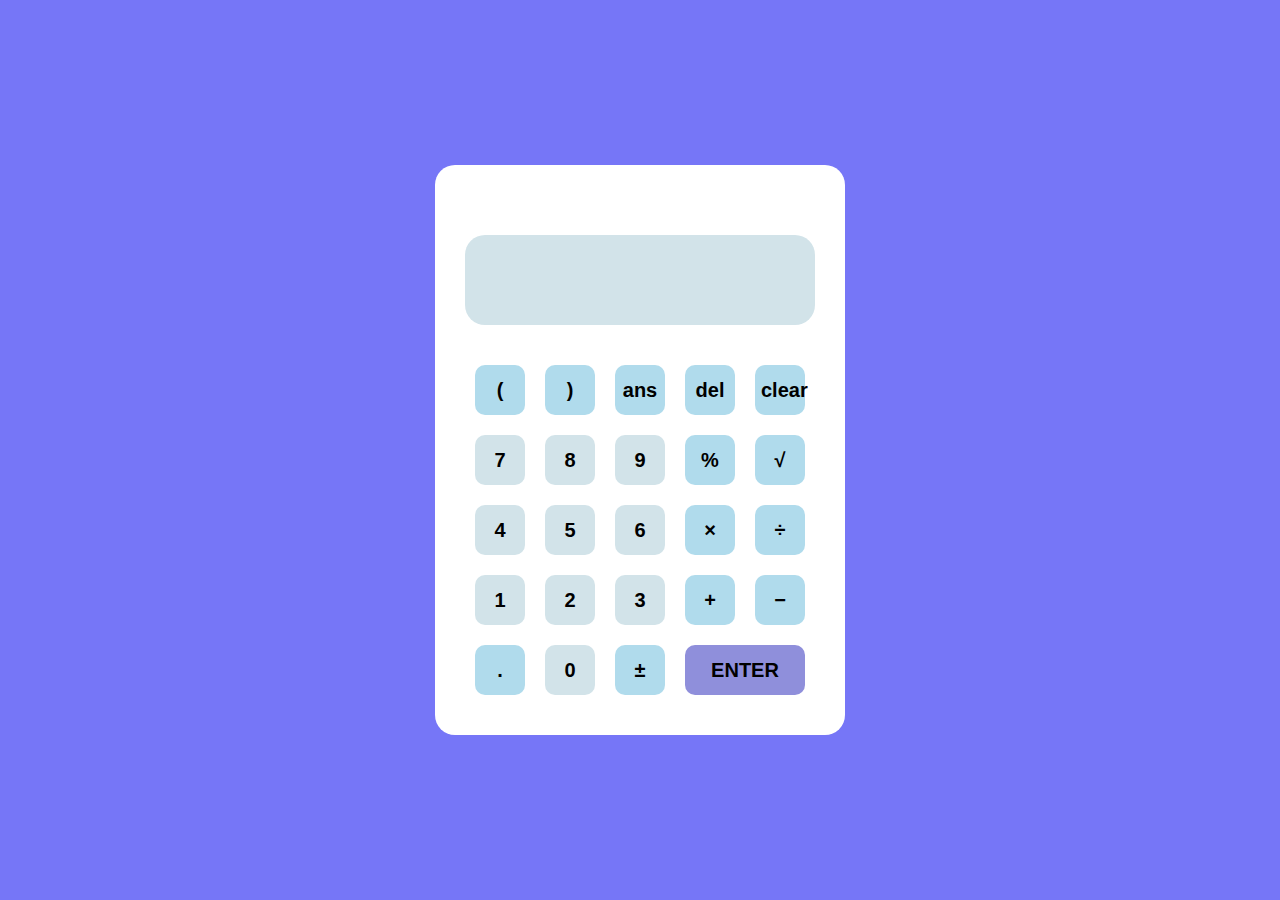
<file: Calculator/index.html>
<!DOCTYPE html>
<html lang="en">
<head>
    <meta charset="UTF-8">
    <meta name="viewport" content="width=device-width, initial-scale=1.0">
    <title>Calculator</title>
    <link rel="stylesheet" href="style.css">
</head>
<body>
    <div class="content">
        <div class="calculator">
            <input type="text" id="display" readonly>
            <button class="operator" id="openBracket">(</button>
            <button class="operator" id="closeBracket">)</button>
            <button class="operator" id="ans">ans</button>
            <button class="operator" id="delete">del</button>
            <button class="operator" id="clear">clear</button>
            <button class="num-btn">7</button>
            <button class="num-btn">8</button>
            <button class="num-btn">9</button>
            <button class="operator" id="percentage">&percnt;</button>
            <button class="operator" id="squareRoot">&radic;</button>
            <button class="num-btn">4</button>
            <button class="num-btn">5</button>
            <button class="num-btn">6</button>
            <button class="operator" id="multiply">&times;</button>
            <button class="operator" id="divide">&divide;</button>
            <button class="num-btn">1</button>
            <button class="num-btn">2</button>
            <button class="num-btn">3</button>
            <button class="operator" id="plus">&plus;</button>
            <button class="operator" id="minus">&minus;</button>
            <button class="operator" id="period">.</button>
            <button class="num-btn">0</button>
            <button class="operator" id="plus-minus">&plusmn;</button>
            <button class="result">ENTER</button>
        </div>
    </div>
    <script src="calculator.js"></script>
</body>
</html>
</file>
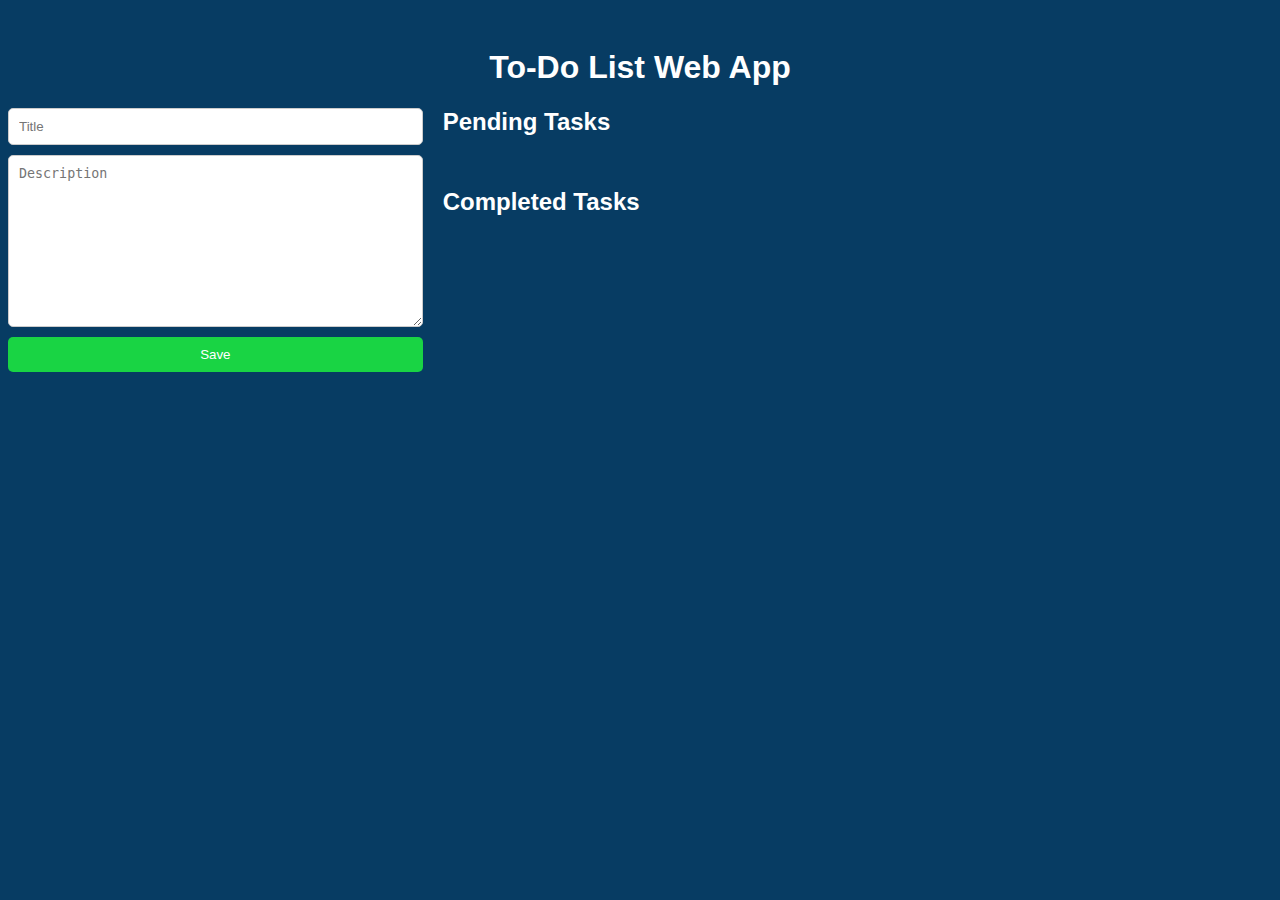
<file: To-do web app/index.html>
<!DOCTYPE html>
<html lang="en">
<head>
    <meta charset="UTF-8">
    <meta name="viewport" content="width=device-width, initial-scale=1.0">
    <title>To-Do List Web App</title>
    <link rel="stylesheet" href="style.css">
</head>
<body>
    <div class="container">
        <h1>To-Do List Web App</h1>
        <div class="content">
            <div class="form_content">
                <form id="taskForm">
                    <input type="text" id="title" placeholder="Title" required>
                    <textarea id="description" placeholder="Description" required></textarea>
                    <button type="submit">Save</button>
                </form>
            </div>
            <div class="task_list">
                <h2>Pending Tasks</h2>
                <ul id="pendingTasks"></ul>
                <h2>Completed Tasks</h2>
                <ul id="completedTasks"></ul>
            </div>
        </div>
    </div>
    <script src="toDoApp.js"></script>
</body>
</html>
</file>
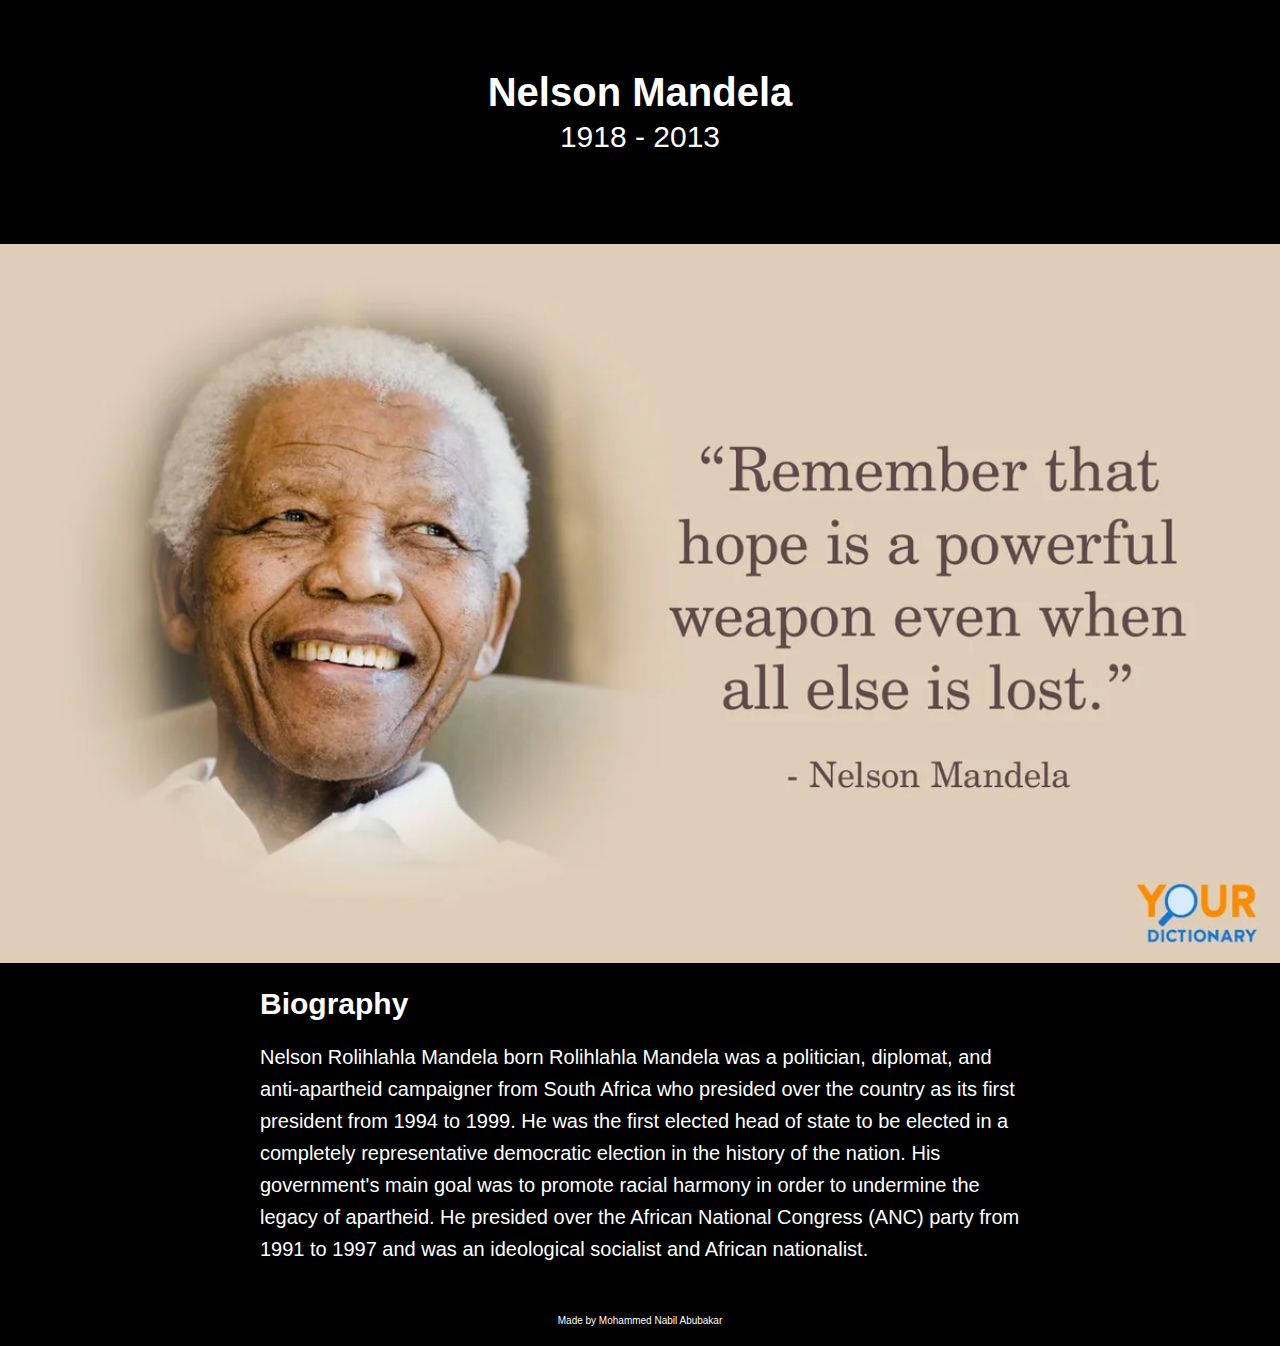
<file: Tribute page/index.html>
<!DOCTYPE html>
<html lang="en">
<head>
    <meta charset="UTF-8">
    <meta name="viewport" content="width=device-width, initial-scale=1.0">
    <title>Tribute Page</title>
    <link rel="stylesheet" href="style.css">
</head>
<body>
    <div class="container">
        <header class="heading">
            <h1>Nelson Mandela</h1>
            <p>1918 - 2013</p>
        </header>
        <section class="content">
            <div class="image">
                <img src="/Tribute page/Nelson-Mandela-Quotes.png" alt="Nelson Mandela">
            </div>
            <div class="biography">
                <h2>Biography</h2>
                <p>Nelson Rolihlahla Mandela born Rolihlahla Mandela was a politician, diplomat, and anti-apartheid campaigner from South Africa who presided over the country as its first president from 1994 to 1999.
                     He was the first elected head of state to be elected in a completely representative democratic election in the history of the nation. His government's main goal was to promote racial harmony in order to undermine the legacy of apartheid.
                     He presided over the African National Congress (ANC) party from 1991 to 1997 and was an ideological socialist and African nationalist.
                </p>
            </div>
        </section>
        <footer class="footer">
            <p> Made by Mohammed Nabil Abubakar</p>
        </footer>
    </div>
    
</body>
</html>
</file>
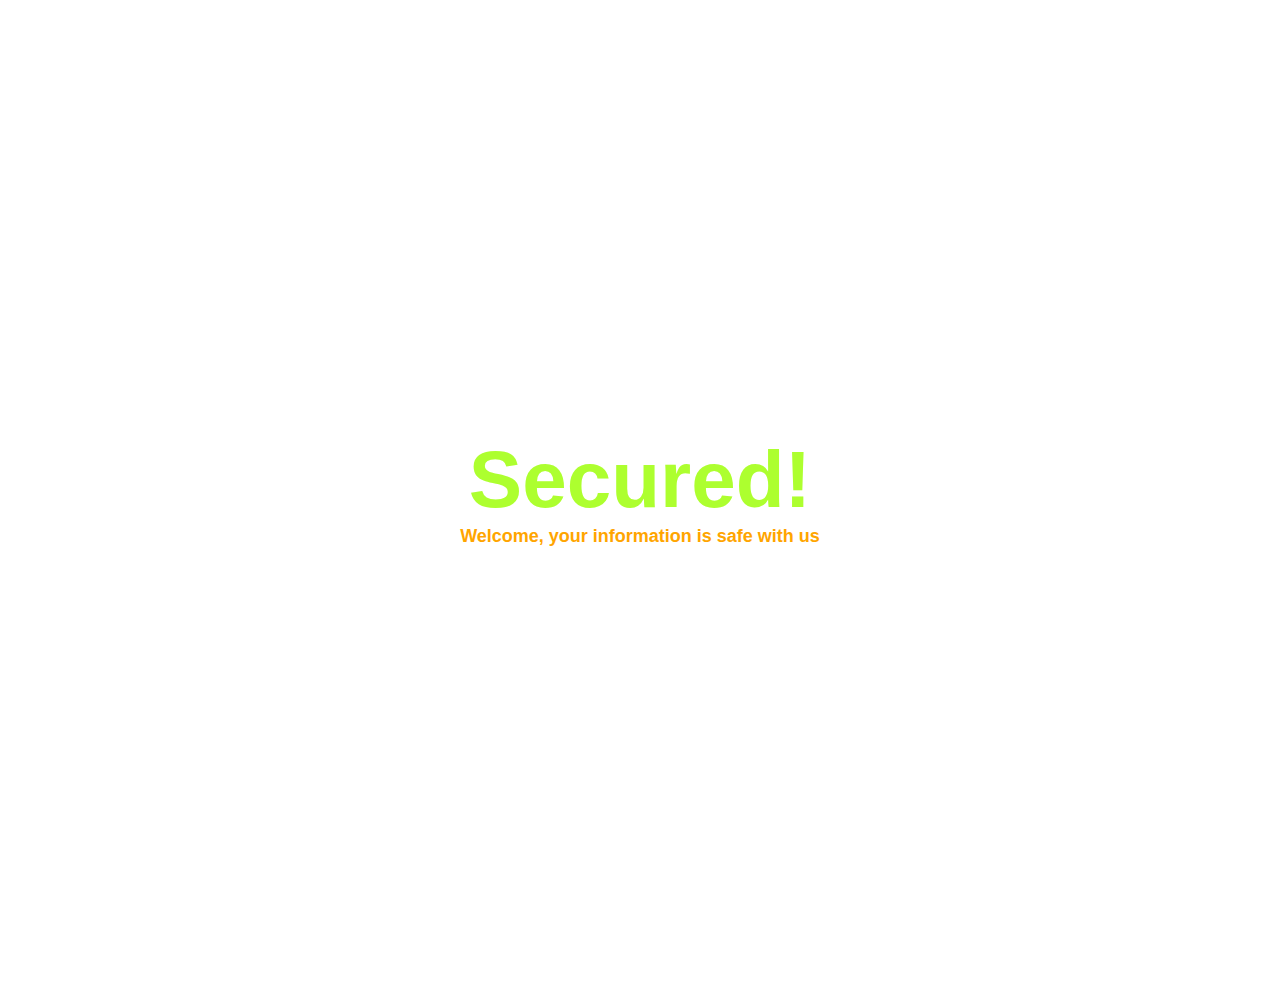
<file: Authentication_system/root_folder/secured.html>
<!DOCTYPE html>
<html>
    <head>
        <title>Authentication Page</title>
        <link rel="stylesheet" href="css/style.css">
    </head>

<body>
    <div class="main">
        <div class="content">
            <h1>Secured!</h1>
            <h3>    Welcome, your information is safe with us</h3>
        </div>
    </div>
    
</body>
</html>
</file>
<file: Calculator/style.css>
body{
    margin: 0;
    padding: 0;
    font-family: "Poppins", sans-serif;
}

.content{
    height: 100vh;
    background-color: rgb(118, 118, 247);
    align-items: center;
    justify-content: center;
    display: flex;
}

.calculator{
    display: grid;
    grid-template-columns: repeat(5, 70px);
    background-color: white;
    padding: 30px;
    border-radius: 20px;
}

#display{
    grid-column: span 5;
    width: 310px;
    height: 50px;
    padding: 20px;
    font-size: 40px;
    border: 0;
    text-align: end;
    margin: 40px 0px 30px 0px;
    border-radius: 20px;
    background-color: rgb(210, 227, 233);
}

button{
    width: 50px;
    height: 50px;
    border: 0;
    margin: 10px;
    border-radius: 10px;
    font-size: 20px;
    font-weight: bold;
}

button:hover{
    background-color: rgb(191, 191, 238);
}

.num-btn{
    background-color: rgb(210, 227, 233);
}

.operator{
    background-color: rgb(176, 219, 236);
}

.result{
    width: 120px;
    height: 50px;
    border: 0;
    margin: 10px;
    border-radius: 10px;
    font-size: 20px;
    font-weight: bold;
    background-color: rgb(143, 143, 219);
}
</file>
<file: To-do web app/style.css>
body{
    font-family: Arial, sans-serif;
    background-color: #073c63;
    color: white;
}

.container{
    margin: 0 auto;
    padding-top: 20px;
    width: 100%;
}

h1{
    text-align: center;
}

.content{
    display: flex;
    gap: 20px;
    align-items: flex-start;
}

.form_content{
    flex: 1;
}


#taskForm{
    display: flex;
    flex-direction: column;
}

#taskForm input, #taskForm textarea{
    margin-bottom: 10px;
    padding: 10px;
    border: 1px solid #ccc;
    border-radius: 5px;
}

#taskForm textarea{
    height: 150px;
}

#taskForm button{
    padding: 10px;
    border: none;
    border-radius: 5px;
    background-color: #19d444;
    color: #fff;
    cursor: pointer;
}

#taskForm button:hover{
    background-color: #10882a;
}

.task_list{
    display: flex;
    flex: 2;
    flex-direction: column;
    border-radius: 5px;
}

.task_list h2{
    margin-top: 0;
}

.task_list ul{
    padding: 0;
    list-style: none;
}

.task_list li{
    margin-bottom: 10px;
    padding: 10px;
    border: 1px solid #ccc;
    border-radius: 5px;
    display: flex;
    align-items: center;
    justify-content: space-between;
    flex-direction: column;
    gap: 10px;
    background-color: white;
    color: black;
}

 /* the action of task is done in the javascript file */

 .task_content{
    width: 100%;
    display: flex;
    align-items: center;
    justify-content: space-between;
 }

.action_tasks {
    gap: 10px;
    display: flex;
}

.action_tasks button {
    padding: 5px 10px;
    border: none;
    border-radius: 4px;
    cursor: pointer;
}

.action_tasks .complete {
    background-color: #19d444;
    color: white;
}

.action_tasks .edit {
    background-color: orange;
    color: white;
}

.action_tasks .delete {
    background-color: rgb(235, 35, 35);
    color: white;
}

.time_stamp {
    font-size: 0.9em;
    color: grey;
}
</file>
<file: Tribute page/style.css>
body{
    margin: 0;
    padding: 0;
    font-family: Arial, sans-serif;
    background-color: black;
    color: white;
}

.container{
    margin: 0 auto;
    padding: 20px;
    max-width: 800px;
}

.heading{
    margin-top: 50px;
    text-align: center;
}

.heading h1{
    margin: 5px;
    font-size: 40px;
}

.heading p{
    margin: 0;
    font-size: 30px;
}

.content{
    margin-top: 50px;
    padding: 20px;
}

.image{
    margin: 20px 0;
    max-width: 800px;
}

.image img{
    width: 100vw;
    margin-left: calc(-50vw + 50%);
}

.biography h2{
    margin: 20px 0;
    font-size: 30px;
}

.biography p{
    margin: 10px 0;
    font-size: 20px;
    line-height: 1.6;
}

.footer{
    margin-top: 20px;
}

.footer p{
    margin: 0;
    font-size: 10px;
    text-align: center;
}
</file>
<file: Authentication_system/root_folder/css/style.css>
*{
    margin: 0;
    padding: 0;
    font-family: 'Segoe UI', Tahoma, Geneva, Verdana, sans-serif;
}

.main{
    width: 100%;
    height: 109vh;
    background-size: cover;
    background-position: center;
    display: flex;
    align-items: center;
    justify-content: center;
    
}
.content{
    text-align: center;
}
.content h1{
    margin: auto;
    width: 1200px;
    height: auto;
    color: greenyellow;
    font-size: 80px;
}
.content h3{
    color: orange;
    font-size: 18px;


}
</file>
